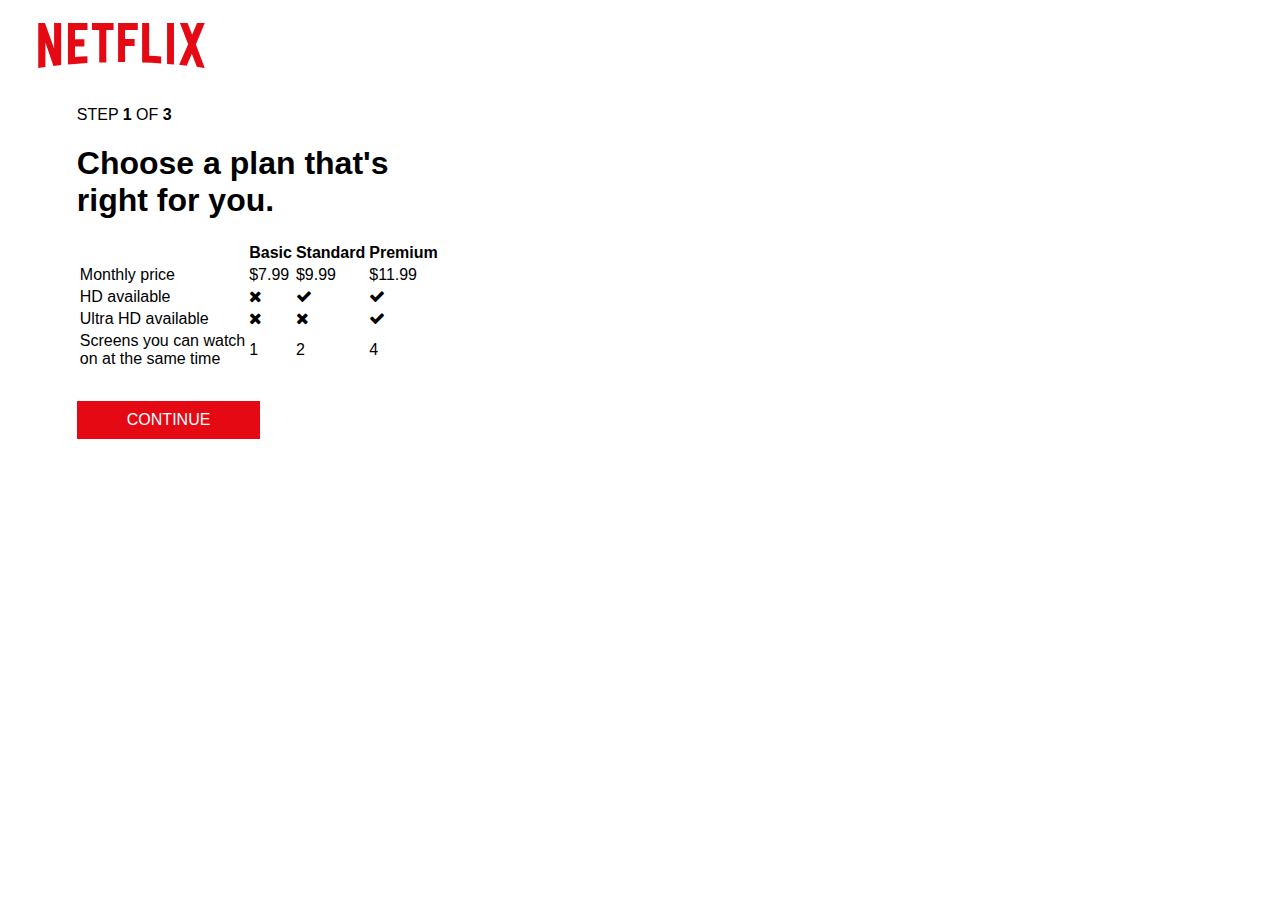
<file: Netflix/index.html>
<!DOCTYPE html>
<html>
<head>
	<title>Netflix</title>
	<link href="style.css" rel="stylesheet"/>
    <link href="https://cdnjs.cloudflare.com/ajax/libs/font-awesome/4.7.0/css/font-awesome.min.css" rel="stylesheet">
    <link rel="stylesheet" href="https://stackpath.bootstrapcdn.com/bootstrap/4.1.3/css/bootstrap.min.css" integrity="sha384-MCw98/SFnGE8fJT3GXwEOngsV7Zt27NXFoaoApmYm81iuXoPkFOJwJ8ERdknLPMO" crossorigin="anonymous">
</head>
<body>
	<header>
		<nav>
			<a href="#" class="logo">
				<img src="logo.svg" height="80px" width="140px">
			</a>	

		</nav>
		
	</header>
	<!--<div class="video" align="right">
		<video width="420">
			<source src="avengers.mp4" type="video/mp4">
		</video>
	</div>-->
	<section class="headers">
		<p>STEP <b>1</b> OF <b>3</b></p>
		<h1><b>Choose a plan that's<br> right for you.</b></h1>
	</section>
	<section>
		<table class="table" position="static">
            <thead class="table table-borderless">
              <tr>
                <th></th>
                <th class="basic" onclick="myFunction()"><b>Basic</b></th>
                <th class="basic"><b>Standard</b></th>
                <th class="basic"><b>Premium</b></th>
              </tr>
            </thead>
            <tbody>
              <tr>
                <td>Monthly price</td>
                <td>$7.99</td>
                <td>$9.99</td>
                <td>$11.99</td>
              </tr>
              <tr>
                <td>HD available</td>
                <td class="basic"><i class="fa fa-times"></i></td>
                <td><i class="fa fa-check"></i></td>
                <td><i class="fa fa-check"></i></td>
              </tr>
              <tr>
                <td>Ultra HD available</td>
                <td class="basic"><i class="fa fa-times"></i></td>
                <td class="basic"><i class="fa fa-times"></i></td>
                <td><i class="fa fa-check"></i></td>
              </tr>
              <tr>
                <td>Screens you can watch<br> on at the same time</td>
                <td>1</td>
                <td>2</td>
                <td>4</td>
              </tr>
            </tbody>
          </table>
	</section>
	
	<button class="button" id="Mybtn" disabled="true">CONTINUE</button>
	<script type="text/javascript">
		function myFunction(){
			document.getElementById("Mybtn").enabled=true;
		}

	</script>

</body>
</html>
</file>
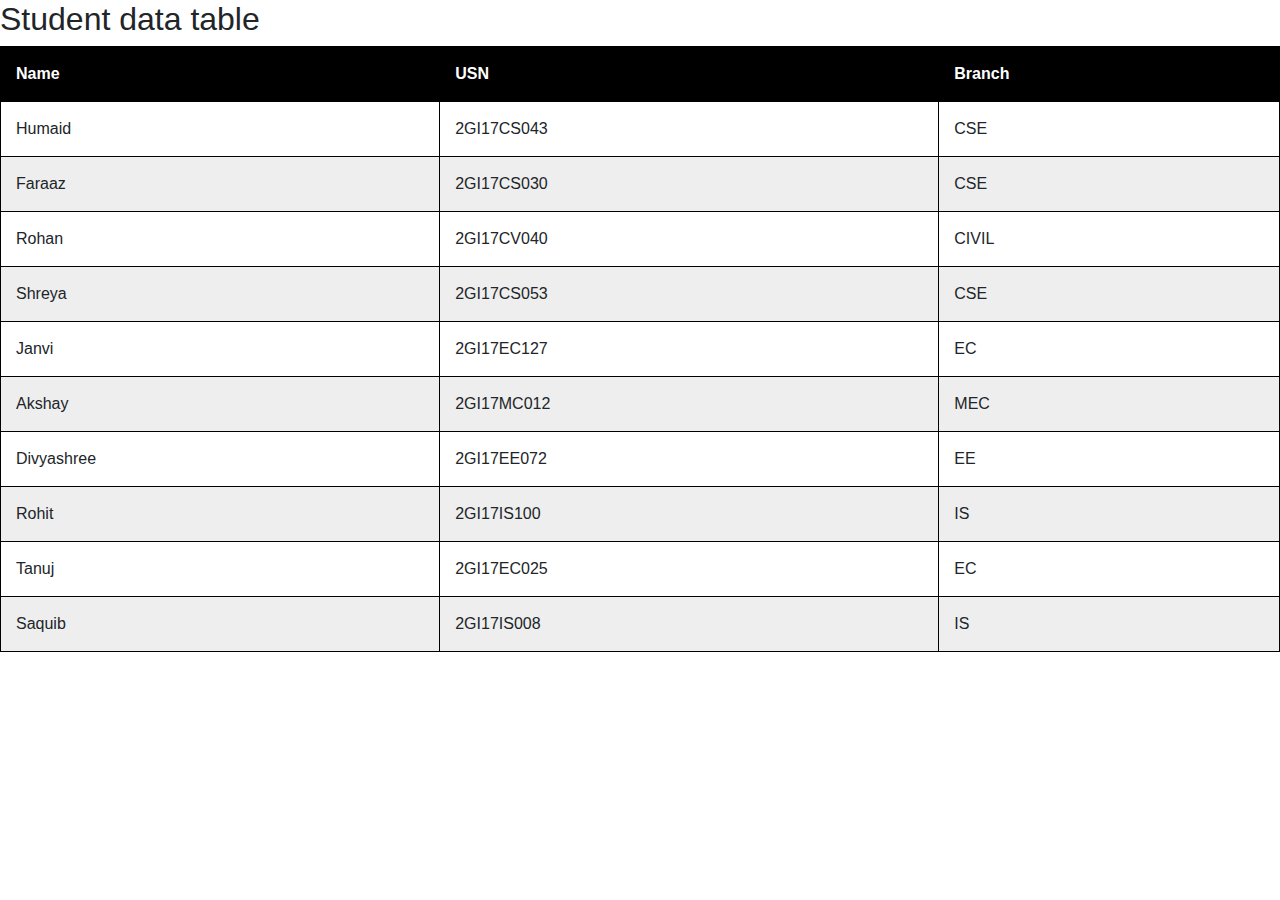
<file: datatable.html>
<!DOCTYPE html>
<html>
<head>
	<title>HTML Data Table</title>
	<link rel="stylesheet" type="text/css" href="https://stackpath.bootstrapcdn.com/bootstrap/4.2.1/css/bootstrap.min.css"/>
	

<style>
table {
  width:100%;
}
table, th, td {
  border: 1px solid black;
  border-collapse: collapse;
}
th, td {
  padding: 15px;
  text-align: left;
}
table#student tr:nth-child(even) {
  background-color: #eee;
}
table#student tr:nth-child(odd) {
 background-color: #fff;
}
table#student th {
  background-color: black;
  color: white;
}
</style>
</head>	
 

<body>
	<h2>Student data table</h2>
	
	<table id="student" cellspacing="0" width="80%" border="2">
		<thead>
		<tr>
			<th>Name</th>
			<th>USN</th>
			<th>Branch</th>
		</tr>
	    </thead>
	    <tbody>
		<tr>
			<td>Humaid</td>
			<td>2GI17CS043</td>
			<td>CSE</td>
		</tr>
		<tr>
			<td>Faraaz</td>
			<td>2GI17CS030</td>
			<td>CSE</td>
		</tr>
		<tr>
			<td>Rohan</td>
			<td>2GI17CV040</td>
			<td>CIVIL</td>
		</tr>
		<tr>
			<td>Shreya</td>
			<td>2GI17CS053</td>
			<td>CSE</td>
		</tr>
		<tr>
			<td>Janvi</td>
			<td>2GI17EC127</td>
			<td>EC</td>
		</tr>
		<tr>
			<td>Akshay</td>
			<td>2GI17MC012</td>
			<td>MEC</td>
		</tr>
		<tr>
			<td>Divyashree</td>
			<td>2GI17EE072</td>
			<td>EE</td>
		</tr>
		<tr>
			<td>Rohit</td>
			<td>2GI17IS100</td>
			<td>IS</td>
		</tr>
		<tr>
			<td>Tanuj</td>
			<td>2GI17EC025</td>
			<td>EC</td>
		</tr>
		<tr>
			<td>Saquib</td>
			<td>2GI17IS008</td>
			<td>IS</td>
		</tr>
	    </tbody>
	</table>
	

</body>
</html>
</file>
<file: Netflix/style.css>
html,body{
  font-family: 'Helvetica Neue',Helvetica,Arial,sans-serif;
  font-size: 16px;
  margin: 0;
}

* {
  box-sizing: border-box;
}

header nav {
  height: 90px;
}

nav a {
  display: inline-block;
  line-height: 90px;
}

nav .logo {
  margin-left: 3%;
}

nav img {
  width: 167px;
  height: 45px;
  vertical-align: middle;
}
.headers{
	margin-left: 6%;
}

.table{
    margin-left: 6%;
}
h2{
	font-size: 3em;
  margin: 0 0 0.2em;
  font-size: 1.8vw;
}
.button {
  
  color: #fff;
  background-color: #e50914;
  padding: 10px 50px;
  text-align: center;
  text-decoration: none;
  display: inline-block;
  font-size: 16px;
  margin: 30px 2px;
  cursor: pointer;
  border: none;
  margin-left: 6%;
}
.basic:hover{
	color: red;
}
div .video{
	width: 100%;
	height: 100%;
	display: inline-block;
	margin-right: 3%;
	vertical-align: right;
}
</file>
